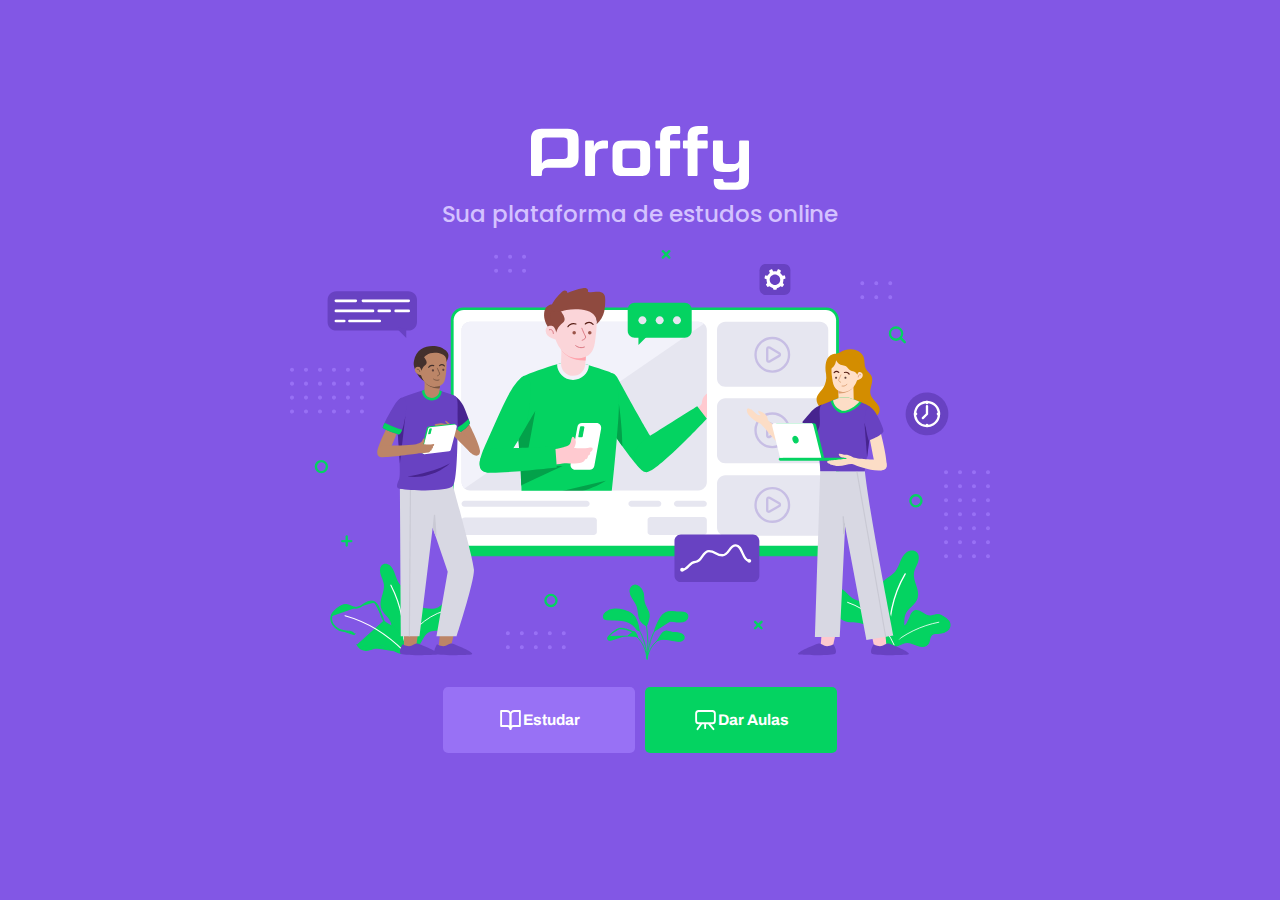
<file: index.html>
<!DOCTYPE html>
<html lang="pt_br"> <!--lang é um atributo-->
<head>
    <meta charset='utf-8'>
    <meta name="viewport" content="width=device=width, initial-scale=1.0">
    <title>Proffy | Sua plataforma de estudos online</title>

    <link rel="stylesheet" href="/styles/main.css">
    <link rel="stylesheet" href="/styles/partials/page-landing.css">

    <link href="https://fonts.googleapis.com/css2?family=Archivo:wght@400;700&amp;family=Poppins:wght@400;600&amp;display=swap" rel="stylesheet">
</head>
<body id="page-landing">

    <div id="container">
        <div class="logo-container">
            <img src="/images/logo.svg" alt="Proffy">
            <h2>Sua plataforma de estudos online</h2>
        </div>

         <img class="hero-image" src="/images/landing.svg" alt="Plataforma de estudos">

         <div class="buttons-container">
            <a class="study" href="/study.html">
                <img src="/images/icons/study.svg" alt="Estudar">
                Estudar
            </a>
            <a class="give-classes" href="/give-classes.html">
                <img src="/images/icons/give-classes.svg" alt="Estudar">
                Dar Aulas
            </a>
         </div>
    </div>

</body>
</html>
</file>
<file: styles/main.css>
/* CSS - Cascading Style Sheets */
:root{
    --color-backgound: #F0F0F7;
    --color-primary-lighter: #9871f5;
    --color-primary-light: #916BEA;
    --color-primary: #8257E5;
    --color-primary-dark: #774DD6;
    --color-primary-darker: #6842c2;
    --color-secondary: #04d361;
    --color-secondary-dark: #04bf58;
    --color-title-in-primary: #ffffff;
    --color-text-in-primary: #d4c2ff;
    --color-text-title: #32264d;
    --color-text-complement: #9c98a6;
    --color-text-base: #6a6190;
    --color-line-in-white: #e6e6f0;
    --color-input-background: #f8f8fc;
    --color-button-text: #ffffff;
    --color-box-base: #ffffff;
    --color-box-footer: #fafafc;
    --color-small-info: #c1bccc;

    /* tamanho da fonte padrão: 16px - 100% - 1rem */
    font-size: 60%; /* Controle das medidas rem */
}

*{
    margin: 0;
    padding: 0;
    box-sizing: border-box;
}

html, 
body{
    height: 100vh; /*height = altura*/
}

body{
    background: var(--color-backgound);
    display: flex;
    align-items: center;
    justify-content: center;
}

body,
input,
button,
textarea{
    /*font: 500 1.6rem Poppins; */
    font-weight: 500;
    font-family: Poppins;
    font-size: 1.6rem;
    color: var(--color-text-base);
}

#container{
    width: 90vw; /*width = largura*/
    max-width: 700px;
}
</file>
<file: styles/partials/page-landing.css>
:root{
    font-size: 40%;
}

#page-landing{
    background: var(--color-primary);
}

#page-landing #container{
    color: var(--color-text-in-primary);
}

.logo-container img{
    height: 10rem;
}

.logo-container{
    text-align: center;
    margin-bottom: 3.2rem;
}

.logo-container h2{
    font-weight: 500;
    font-size: 3.6rem;
    line-height: 4.6rem;
    margin-top: 0.8rem;
}

.hero-image{
    width: 100%;
}

.buttons-container{
    display: flex;
    justify-content: center;
    margin: 3.2rem 0;
}

.buttons-container a{
    width: 30rem;
    height: 10.4rem;

    background-color: red;
    border-radius: 0.8rem;
    margin-right: 1.6rem;

    font: 700 2.4rem Archivo;

    display: flex;
    align-items: center;
    justify-content: center;

    text-decoration: none;

    color: var(--color-button-text);
}

.buttons-container a img{
    width: 4rem;
}

.buttons-container a.study{
    background: var(--color-primary-lighter);
}

.buttons-container a.give-classes{
    background: var(--color-secondary);
    margin-right: 0;
}
</file>
